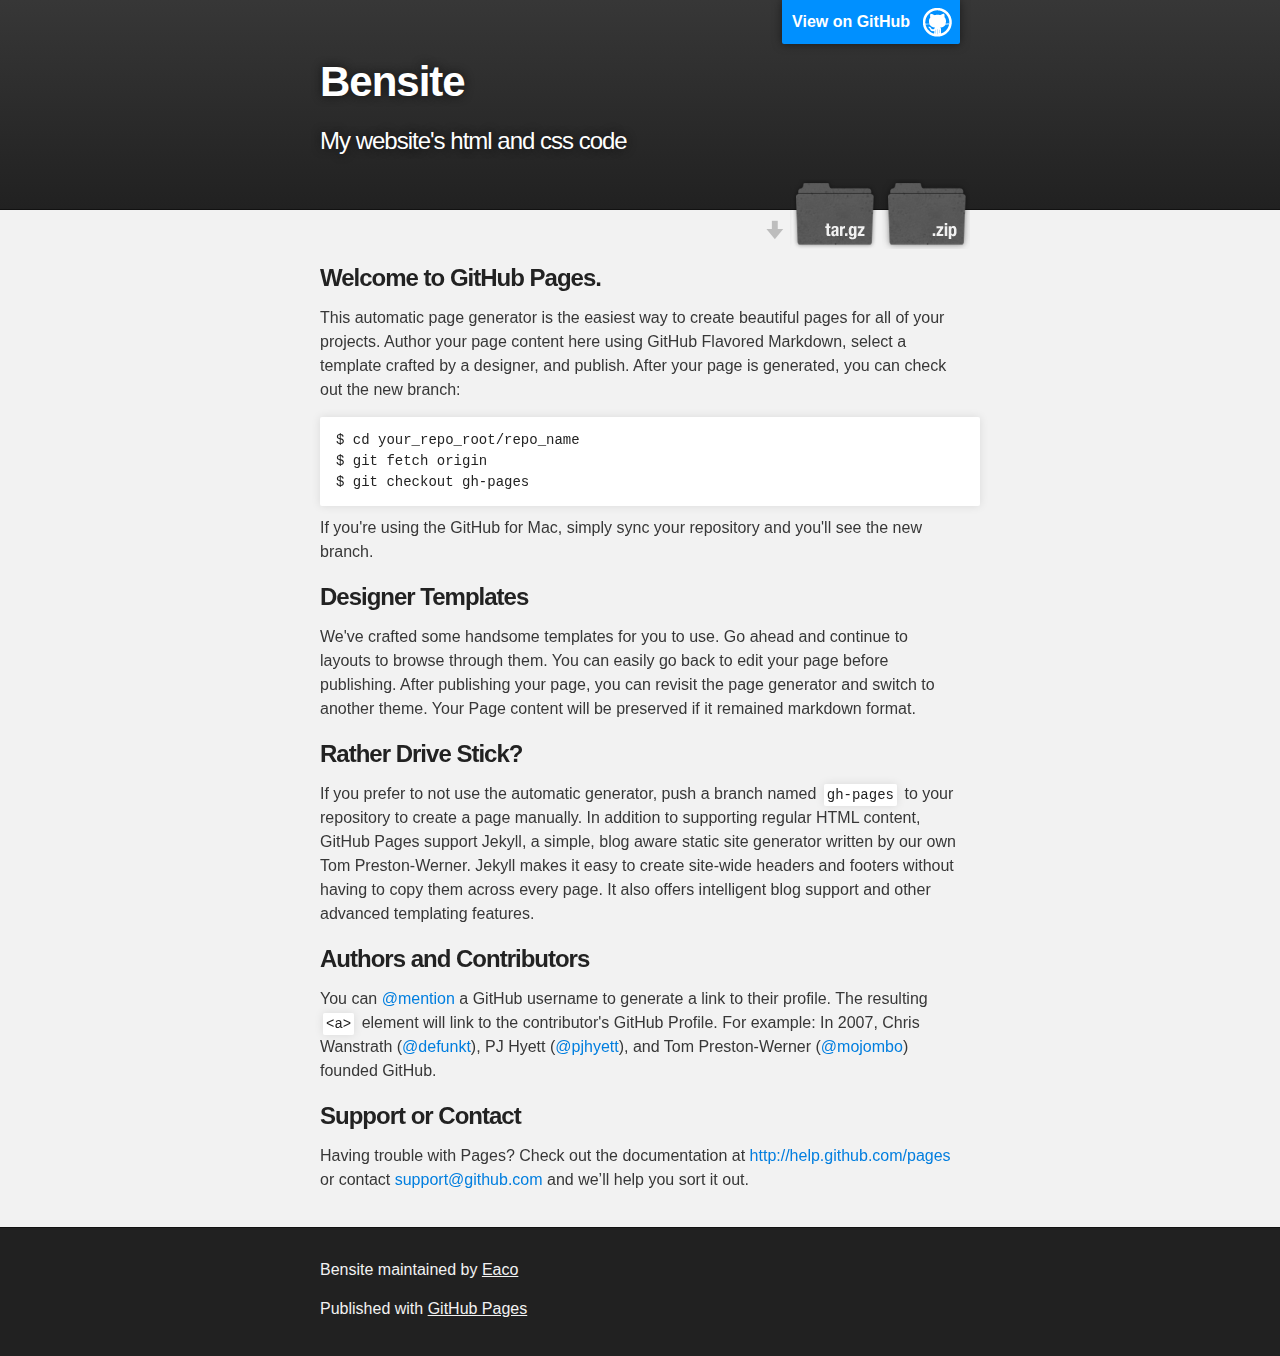
<file: index.html>
<!DOCTYPE html>
<html>

  <head>
    <meta charset='utf-8'>
    <meta http-equiv="X-UA-Compatible" content="chrome=1">
    <meta name="description" content="Bensite : My website&#39;s html and css code">

    <link rel="stylesheet" type="text/css" media="screen" href="stylesheets/stylesheet.css">

    <title>Bensite</title>
  </head>

  <body>

    <!-- HEADER -->
    <div id="header_wrap" class="outer">
        <header class="inner">
          <a id="forkme_banner" href="https://github.com/Eaco/BenSite">View on GitHub</a>

          <h1 id="project_title">Bensite</h1>
          <h2 id="project_tagline">My website&#39;s html and css code</h2>

            <section id="downloads">
              <a class="zip_download_link" href="https://github.com/Eaco/BenSite/zipball/master">Download this project as a .zip file</a>
              <a class="tar_download_link" href="https://github.com/Eaco/BenSite/tarball/master">Download this project as a tar.gz file</a>
            </section>
        </header>
    </div>

    <!-- MAIN CONTENT -->
    <div id="main_content_wrap" class="outer">
      <section id="main_content" class="inner">
        <h3>
<a name="welcome-to-github-pages" class="anchor" href="#welcome-to-github-pages"><span class="octicon octicon-link"></span></a>Welcome to GitHub Pages.</h3>

<p>This automatic page generator is the easiest way to create beautiful pages for all of your projects. Author your page content here using GitHub Flavored Markdown, select a template crafted by a designer, and publish. After your page is generated, you can check out the new branch:</p>

<pre><code>$ cd your_repo_root/repo_name
$ git fetch origin
$ git checkout gh-pages
</code></pre>

<p>If you're using the GitHub for Mac, simply sync your repository and you'll see the new branch.</p>

<h3>
<a name="designer-templates" class="anchor" href="#designer-templates"><span class="octicon octicon-link"></span></a>Designer Templates</h3>

<p>We've crafted some handsome templates for you to use. Go ahead and continue to layouts to browse through them. You can easily go back to edit your page before publishing. After publishing your page, you can revisit the page generator and switch to another theme. Your Page content will be preserved if it remained markdown format.</p>

<h3>
<a name="rather-drive-stick" class="anchor" href="#rather-drive-stick"><span class="octicon octicon-link"></span></a>Rather Drive Stick?</h3>

<p>If you prefer to not use the automatic generator, push a branch named <code>gh-pages</code> to your repository to create a page manually. In addition to supporting regular HTML content, GitHub Pages support Jekyll, a simple, blog aware static site generator written by our own Tom Preston-Werner. Jekyll makes it easy to create site-wide headers and footers without having to copy them across every page. It also offers intelligent blog support and other advanced templating features.</p>

<h3>
<a name="authors-and-contributors" class="anchor" href="#authors-and-contributors"><span class="octicon octicon-link"></span></a>Authors and Contributors</h3>

<p>You can <a href="https://github.com/blog/821" class="user-mention">@mention</a> a GitHub username to generate a link to their profile. The resulting <code>&lt;a&gt;</code> element will link to the contributor's GitHub Profile. For example: In 2007, Chris Wanstrath (<a href="https://github.com/defunkt" class="user-mention">@defunkt</a>), PJ Hyett (<a href="https://github.com/pjhyett" class="user-mention">@pjhyett</a>), and Tom Preston-Werner (<a href="https://github.com/mojombo" class="user-mention">@mojombo</a>) founded GitHub.</p>

<h3>
<a name="support-or-contact" class="anchor" href="#support-or-contact"><span class="octicon octicon-link"></span></a>Support or Contact</h3>

<p>Having trouble with Pages? Check out the documentation at <a href="http://help.github.com/pages">http://help.github.com/pages</a> or contact <a href="mailto:support@github.com">support@github.com</a> and we’ll help you sort it out.</p>
      </section>
    </div>

    <!-- FOOTER  -->
    <div id="footer_wrap" class="outer">
      <footer class="inner">
        <p class="copyright">Bensite maintained by <a href="https://github.com/Eaco">Eaco</a></p>
        <p>Published with <a href="http://pages.github.com">GitHub Pages</a></p>
      </footer>
    </div>

    

  </body>
</html>
</file>
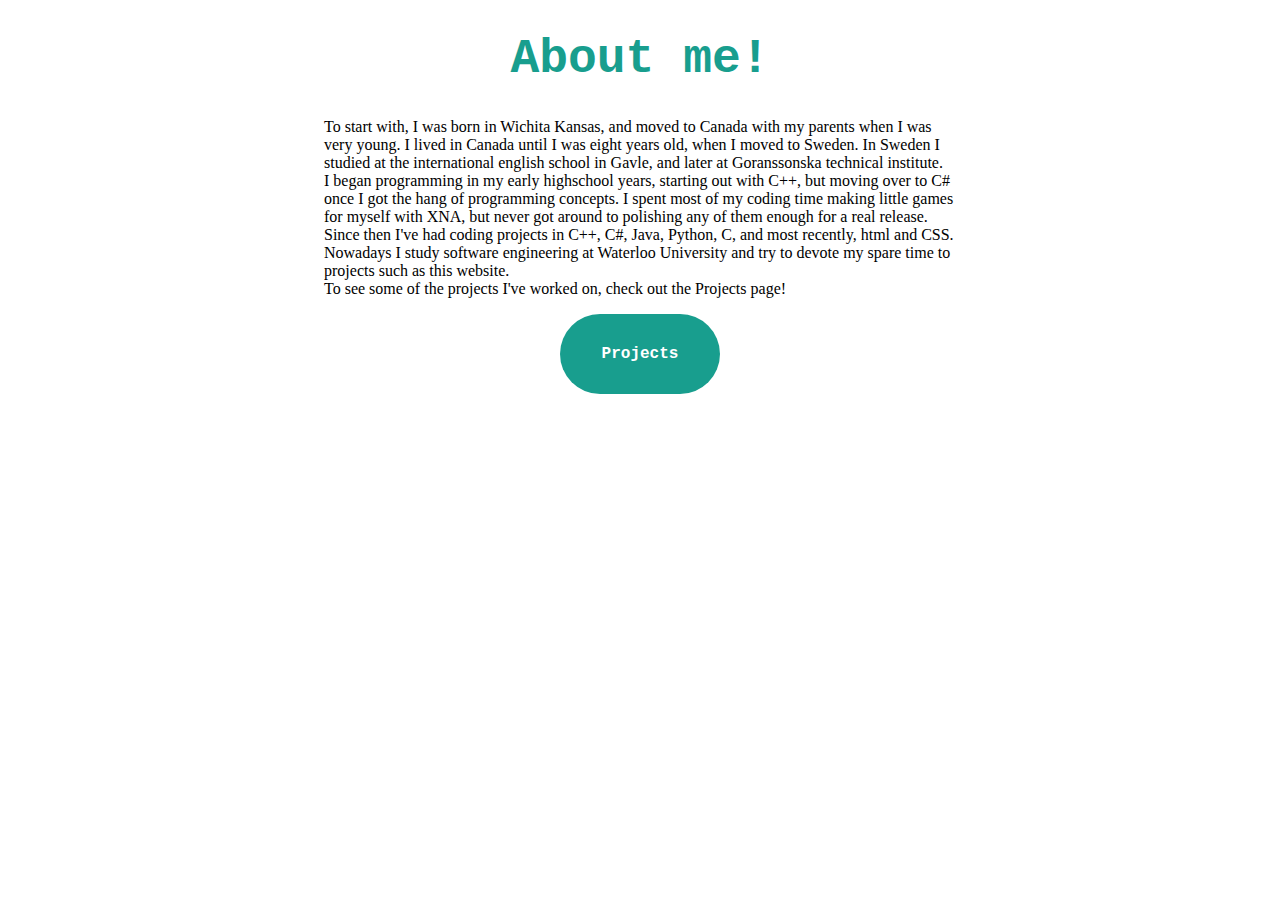
<file: about.html>
<!DOCTYPE html>
<html>
<link rel="stylesheet" type="text/css" href="stylesheet.css">
<head>
	<title>About</title>
</head>
<body>
<center>
	<h1 class="ben">About me!</h1>
	<div class="resume">
	<p class="resumer">
		To start with, I was born in Wichita Kansas, and moved to Canada with my parents when I was very young. I lived in Canada until I was eight years old, when I moved to Sweden. In Sweden I studied at the international english school in Gavle, and later at Goranssonska technical institute. <br>
		I began programming in my early highschool years, starting out with C++, but moving over to C# once I got the hang of programming concepts. I spent most of my coding time making little games for myself with XNA, but never got around to polishing any of them enough for a real release. Since then I've had coding projects in C++, C#, Java, Python, C, and most recently, html and CSS. <br>
		Nowadays I study software engineering at Waterloo University and try to devote my spare time to projects such as this website.<br>
		To see some of the projects I've worked on, check out the Projects page!
	</p>

		<a href="page2.html">
		<div class="button">Projects</div>
		</a>
	</div>
</center>
</body>
</html>
</file>
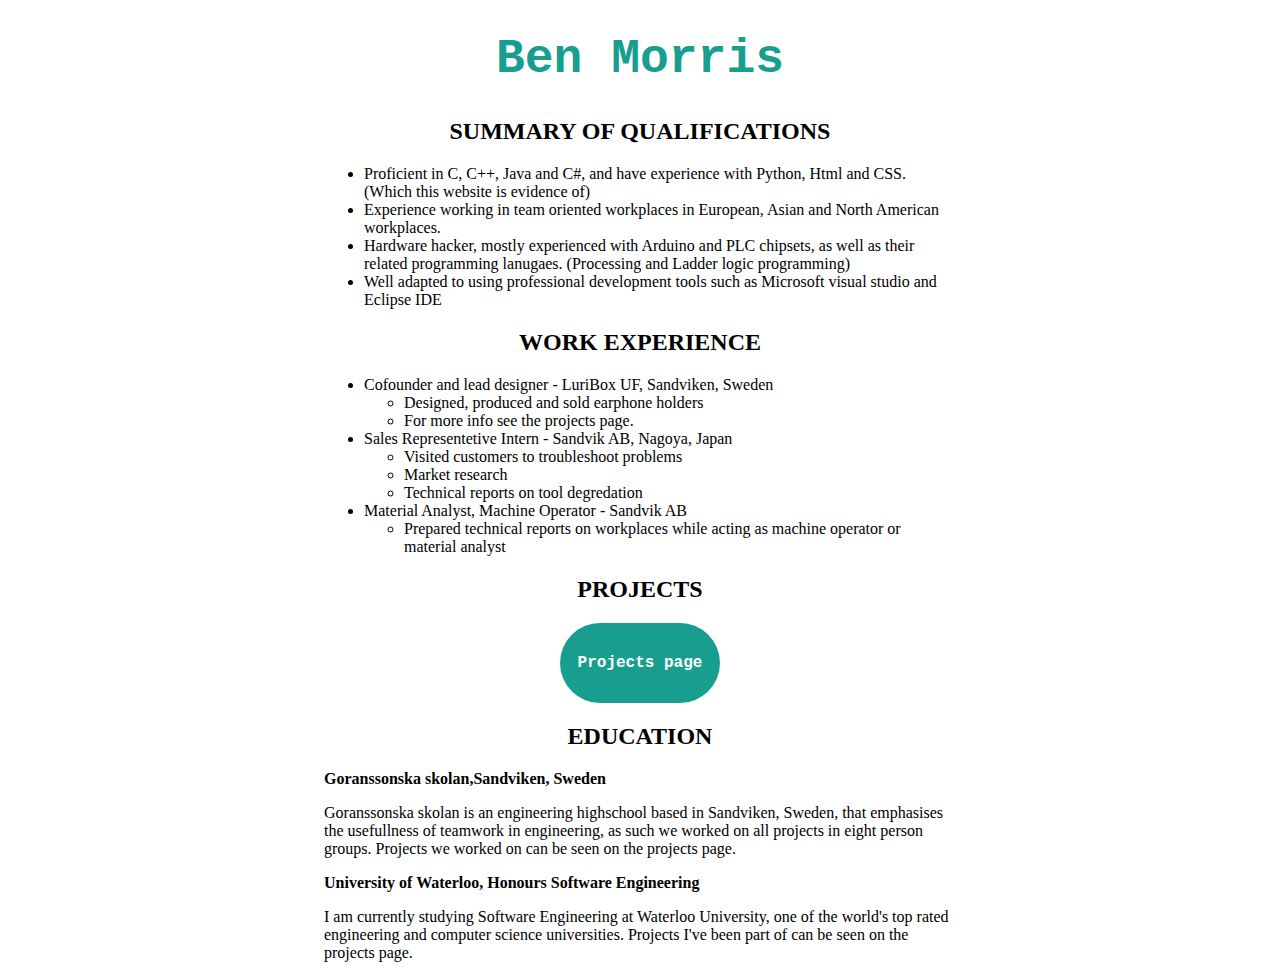
<file: resume.html>
<!DOCTYPE html>
<html>
<link rel="stylesheet" type="text/css" href="stylesheet.css">
<head>
	<title>Resume-Ben Morris</title>
</head>
<body>
	<center>
		<h1 class="ben">
			Ben Morris
		</h1>

		

				<h2 style="font-family: Verdana">SUMMARY OF QUALIFICATIONS </h2>
				<div class="resume">
					 <p class="resumer">
					 <ul> 
						<li class="resumer"> Proficient in C, C++, Java and C#, and have experience with Python, Html and CSS. (Which this website is evidence of)</li>
						<li class="resumer"> Experience working in team oriented workplaces in European, Asian and North American workplaces. </li>
						<li class="resumer"> Hardware hacker, mostly experienced with Arduino and PLC chipsets, as well as their related programming lanugaes. (Processing and Ladder logic programming)</li>
						<li class="resumer"> Well adapted to using professional development tools such as Microsoft visual studio and Eclipse IDE</li>
						</ul>
					</p>

				<center><h2 style="font-family: Verdana">WORK EXPERIENCE</h2></center>
				<p>
					 <ul> 
						<li class="resumer"> Cofounder and lead designer - LuriBox UF, Sandviken, Sweden</li>
							<ul>
								<li class="resumer">Designed, produced and sold earphone holders</li>
								<li class="resumer">For more info see the projects page.</li>
							</ul>
						<li class="resumer"> Sales Representetive Intern - Sandvik AB, Nagoya, Japan</li>
							<ul>
								<li class="resumer">Visited customers to troubleshoot problems</li>
								<li class="resumer">Market research</li>
								<li class="resumer">Technical reports on tool degredation</li>
							</ul>
						<li class="resumer"> Material Analyst, Machine Operator - Sandvik AB</li>
						<ul>
							<li class="resumer">Prepared technical reports on workplaces while acting as machine operator or material analyst</li>
						</ul>
					</ul>
					</p>

					<center><h2 style="font-family: Verdana">PROJECTS</h2></center>
					
					<center>
					<a href="page2.html">
					<div class="button">
					Projects page
					</div>
					</a>
					</center>
				
					

					<center><h2 style="font-family: Verdana">EDUCATION</h2></center>
					<p>
					
						<b class="resumer"> Goranssonska skolan,Sandviken, Sweden</b>
							<p class="resumer">
								Goranssonska skolan is an engineering highschool based in Sandviken, Sweden, that emphasises the usefullness of teamwork in engineering, as such we worked on all projects in eight person groups. Projects we worked on can be seen on the projects page.
							</p>
						<b class="resumer"> University of Waterloo, Honours Software Engineering</b>
							<p class="resumer">
								I am currently studying Software Engineering at Waterloo University, one of the world's top rated engineering and computer science universities. Projects I've been part of can be seen on the projects page.
							</p>
					
					</p>


					</div>
					 
 </center>
 </body>
 </html>
</file>
<file: stylesheets/stylesheet.css>
/*******************************************************************************
Slate Theme for GitHub Pages
by Jason Costello, @jsncostello
*******************************************************************************/

@import url(pygment_trac.css);

/*******************************************************************************
MeyerWeb Reset
*******************************************************************************/

html, body, div, span, applet, object, iframe,
h1, h2, h3, h4, h5, h6, p, blockquote, pre,
a, abbr, acronym, address, big, cite, code,
del, dfn, em, img, ins, kbd, q, s, samp,
small, strike, strong, sub, sup, tt, var,
b, u, i, center,
dl, dt, dd, ol, ul, li,
fieldset, form, label, legend,
table, caption, tbody, tfoot, thead, tr, th, td,
article, aside, canvas, details, embed,
figure, figcaption, footer, header, hgroup,
menu, nav, output, ruby, section, summary,
time, mark, audio, video {
  margin: 0;
  padding: 0;
  border: 0;
  font: inherit;
  vertical-align: baseline;
}

/* HTML5 display-role reset for older browsers */
article, aside, details, figcaption, figure,
footer, header, hgroup, menu, nav, section {
  display: block;
}

ol, ul {
  list-style: none;
}

table {
  border-collapse: collapse;
  border-spacing: 0;
}

/*******************************************************************************
Theme Styles
*******************************************************************************/

body {
  box-sizing: border-box;
  color:#373737;
  background: #212121;
  font-size: 16px;
  font-family: 'Myriad Pro', Calibri, Helvetica, Arial, sans-serif;
  line-height: 1.5;
  -webkit-font-smoothing: antialiased;
}

h1, h2, h3, h4, h5, h6 {
  margin: 10px 0;
  font-weight: 700;
  color:#222222;
  font-family: 'Lucida Grande', 'Calibri', Helvetica, Arial, sans-serif;
  letter-spacing: -1px;
}

h1 {
  font-size: 36px;
  font-weight: 700;
}

h2 {
  padding-bottom: 10px;
  font-size: 32px;
  background: url('../images/bg_hr.png') repeat-x bottom;
}

h3 {
  font-size: 24px;
}

h4 {
  font-size: 21px;
}

h5 {
  font-size: 18px;
}

h6 {
  font-size: 16px;
}

p {
  margin: 10px 0 15px 0;
}

footer p {
  color: #f2f2f2;
}

a {
  text-decoration: none;
  color: #007edf;
  text-shadow: none;

  transition: color 0.5s ease;
  transition: text-shadow 0.5s ease;
  -webkit-transition: color 0.5s ease;
  -webkit-transition: text-shadow 0.5s ease;
  -moz-transition: color 0.5s ease;
  -moz-transition: text-shadow 0.5s ease;
  -o-transition: color 0.5s ease;
  -o-transition: text-shadow 0.5s ease;
  -ms-transition: color 0.5s ease;
  -ms-transition: text-shadow 0.5s ease;
}

a:hover, a:focus {text-decoration: underline;}

footer a {
  color: #F2F2F2;
  text-decoration: underline;
}

em {
  font-style: italic;
}

strong {
  font-weight: bold;
}

img {
  position: relative;
  margin: 0 auto;
  max-width: 739px;
  padding: 5px;
  margin: 10px 0 10px 0;
  border: 1px solid #ebebeb;

  box-shadow: 0 0 5px #ebebeb;
  -webkit-box-shadow: 0 0 5px #ebebeb;
  -moz-box-shadow: 0 0 5px #ebebeb;
  -o-box-shadow: 0 0 5px #ebebeb;
  -ms-box-shadow: 0 0 5px #ebebeb;
}

p img {
  display: inline;
  margin: 0;
  padding: 0;
  vertical-align: middle;
  text-align: center;
  border: none;
}

pre, code {
  width: 100%;
  color: #222;
  background-color: #fff;

  font-family: Monaco, "Bitstream Vera Sans Mono", "Lucida Console", Terminal, monospace;
  font-size: 14px;

  border-radius: 2px;
  -moz-border-radius: 2px;
  -webkit-border-radius: 2px;
}

pre {
  width: 100%;
  padding: 10px;
  box-shadow: 0 0 10px rgba(0,0,0,.1);
  overflow: auto;
}

code {
  padding: 3px;
  margin: 0 3px;
  box-shadow: 0 0 10px rgba(0,0,0,.1);
}

pre code {
  display: block;
  box-shadow: none;
}

blockquote {
  color: #666;
  margin-bottom: 20px;
  padding: 0 0 0 20px;
  border-left: 3px solid #bbb;
}


ul, ol, dl {
  margin-bottom: 15px
}

ul {
  list-style: inside;
  padding-left: 20px;
}

ol {
  list-style: decimal inside;
  padding-left: 20px;
}

dl dt {
  font-weight: bold;
}

dl dd {
  padding-left: 20px;
  font-style: italic;
}

dl p {
  padding-left: 20px;
  font-style: italic;
}

hr {
  height: 1px;
  margin-bottom: 5px;
  border: none;
  background: url('../images/bg_hr.png') repeat-x center;
}

table {
  border: 1px solid #373737;
  margin-bottom: 20px;
  text-align: left;
 }

th {
  font-family: 'Lucida Grande', 'Helvetica Neue', Helvetica, Arial, sans-serif;
  padding: 10px;
  background: #373737;
  color: #fff;
 }

td {
  padding: 10px;
  border: 1px solid #373737;
 }

form {
  background: #f2f2f2;
  padding: 20px;
}

/*******************************************************************************
Full-Width Styles
*******************************************************************************/

.outer {
  width: 100%;
}

.inner {
  position: relative;
  max-width: 640px;
  padding: 20px 10px;
  margin: 0 auto;
}

#forkme_banner {
  display: block;
  position: absolute;
  top:0;
  right: 10px;
  z-index: 10;
  padding: 10px 50px 10px 10px;
  color: #fff;
  background: url('../images/blacktocat.png') #0090ff no-repeat 95% 50%;
  font-weight: 700;
  box-shadow: 0 0 10px rgba(0,0,0,.5);
  border-bottom-left-radius: 2px;
  border-bottom-right-radius: 2px;
}

#header_wrap {
  background: #212121;
  background: -moz-linear-gradient(top, #373737, #212121);
  background: -webkit-linear-gradient(top, #373737, #212121);
  background: -ms-linear-gradient(top, #373737, #212121);
  background: -o-linear-gradient(top, #373737, #212121);
  background: linear-gradient(top, #373737, #212121);
}

#header_wrap .inner {
  padding: 50px 10px 30px 10px;
}

#project_title {
  margin: 0;
  color: #fff;
  font-size: 42px;
  font-weight: 700;
  text-shadow: #111 0px 0px 10px;
}

#project_tagline {
  color: #fff;
  font-size: 24px;
  font-weight: 300;
  background: none;
  text-shadow: #111 0px 0px 10px;
}

#downloads {
  position: absolute;
  width: 210px;
  z-index: 10;
  bottom: -40px;
  right: 0;
  height: 70px;
  background: url('../images/icon_download.png') no-repeat 0% 90%;
}

.zip_download_link {
  display: block;
  float: right;
  width: 90px;
  height:70px;
  text-indent: -5000px;
  overflow: hidden;
  background: url(../images/sprite_download.png) no-repeat bottom left;
}

.tar_download_link {
  display: block;
  float: right;
  width: 90px;
  height:70px;
  text-indent: -5000px;
  overflow: hidden;
  background: url(../images/sprite_download.png) no-repeat bottom right;
  margin-left: 10px;
}

.zip_download_link:hover {
  background: url(../images/sprite_download.png) no-repeat top left;
}

.tar_download_link:hover {
  background: url(../images/sprite_download.png) no-repeat top right;
}

#main_content_wrap {
  background: #f2f2f2;
  border-top: 1px solid #111;
  border-bottom: 1px solid #111;
}

#main_content {
  padding-top: 40px;
}

#footer_wrap {
  background: #212121;
}



/*******************************************************************************
Small Device Styles
*******************************************************************************/

@media screen and (max-width: 480px) {
  body {
    font-size:14px;
  }

  #downloads {
    display: none;
  }

  .inner {
    min-width: 320px;
    max-width: 480px;
  }

  #project_title {
  font-size: 32px;
  }

  h1 {
    font-size: 28px;
  }

  h2 {
    font-size: 24px;
  }

  h3 {
    font-size: 21px;
  }

  h4 {
    font-size: 18px;
  }

  h5 {
    font-size: 14px;
  }

  h6 {
    font-size: 12px;
  }

  code, pre {
    min-width: 320px;
    max-width: 480px;
    font-size: 11px;
  }

}
</file>
<file: stylesheet.css>
.projpho{
	float: left;
	display: table;
	right
	vertical-align: middle;

	height: 15em;
	width: 15em;
	border-radius: 7.5em;
		text-align: center;
}

.morris{
	color:#0F7D70;
	font-family:courier;
	font-size:3em;

}
.ben{
	color:#189E8E;
	font-family:courier;
	font-size:3em;
		-webkit-transition: all .25s ease-in-out;
	-moz-transition: all .25s ease-in-out;
	-o-transition: all .25s ease-in-out;
	-ms-transition: all .25s ease-in-out;
	transition: all .25s ease-in-out;
}
}
body{
	font-size: 1em;
}
img{
	/*border-radius:100px;*/
	margin:auto;
}
.project:hover{
	background-color:teal;
	-webkit-transition: all .25s ease-in-out;
	-moz-transition: all .25s ease-in-out;
	-o-transition: all .25s ease-in-out;
	-ms-transition: all .25s ease-in-out;
	transition: all .25s ease-in-out;
}
.project{
	font-size: 1em;
	color: white;
	font-family: courier;
	background-color: #189E8E;		/*think about changing the colour here*/
	height: 15em;

	width: ;

	border-radius: 7.5em;
	line-height: 15em;
	
	text-align: center;
	-webkit-transition: all .25s ease-in-out;
	-moz-transition: all .25s ease-in-out;
	-o-transition: all .25s ease-in-out;
	-ms-transition: all .25s ease-in-out;
	transition: all .25s ease-in-out;
}
.space{
	color: white;
	height: 1em;
	margin: auto;
}
.spacey{
	color: white;
	width: 1em;
	float: left;
}

.boxer{

  font-size: 3em;
}

.button:hover{
	background-color: teal;
	-webkit-transition: all .5s ease-in-out;
	-moz-transition: all .5s ease-in-out;
	-o-transition: all .5s ease-in-out;
	-ms-transition: all .5s ease-in-out;
	transition: all .5s ease-in-out;
}
.button{
	-webkit-transition: all .5s ease-in-out;
	-moz-transition: all .5s ease-in-out;
	-o-transition: all .5s ease-in-out;
	-ms-transition: all .5s ease-in-out;
	transition: all .5s ease-in-out;
	font-size:1em;
	font-weight: bold;
	color:white;
	font-family:courier;
	background-color:#189E8E;
	height:5em;
	width: 10em;
	margin: auto;
	border-radius: 40px;
	
	text-align: center;
	line-height: 5em
}
.container{
	margin: auto;
	width: 30em;
	height: 5em;
}
.pln{
	width:50%;
}
.soft{
	font-weight: bold;
	font-size: 2em;
}
.uni{
	font-weight: bold;
}
h1{
			-webkit-transition: all .25s ease-in-out;
	-moz-transition: all .25s ease-in-out;
	-o-transition: all .25s ease-in-out;
	-ms-transition: all .25s ease-in-out;
	transition: all .25s ease-in-out;
}
.resume{
	width: 50%;
	text-align: left;
}
a{
	text-decoration: none;
}
.resumer{
	font-family: Verdana;
}
.linkey{
	display: block;
	margin-right: 10%;
	margin-left: 10%;
}
.propage{
	width: 100%;
	height: 100%;
}
.desc{
	margin-top: -5em;
	background-color: #189E8E;
	float: right;
	height: 315px;
	width: 50em;
	border-radius: 7.5em;
}
.flut{
	margin-top: 10em; 
	width: 200px;
	font-family: Verdana;

	text-indent: 10em;
}
.descer{
	margin-left: 5em;
	float: left;
	background-color: #189E8E;
	height: 315px;
	width: 50em;
	border-radius: 7.5em;
}
.popper{
	border-radius: = 0px;
	height: 315px;
	width: 540px;
}
</file>
